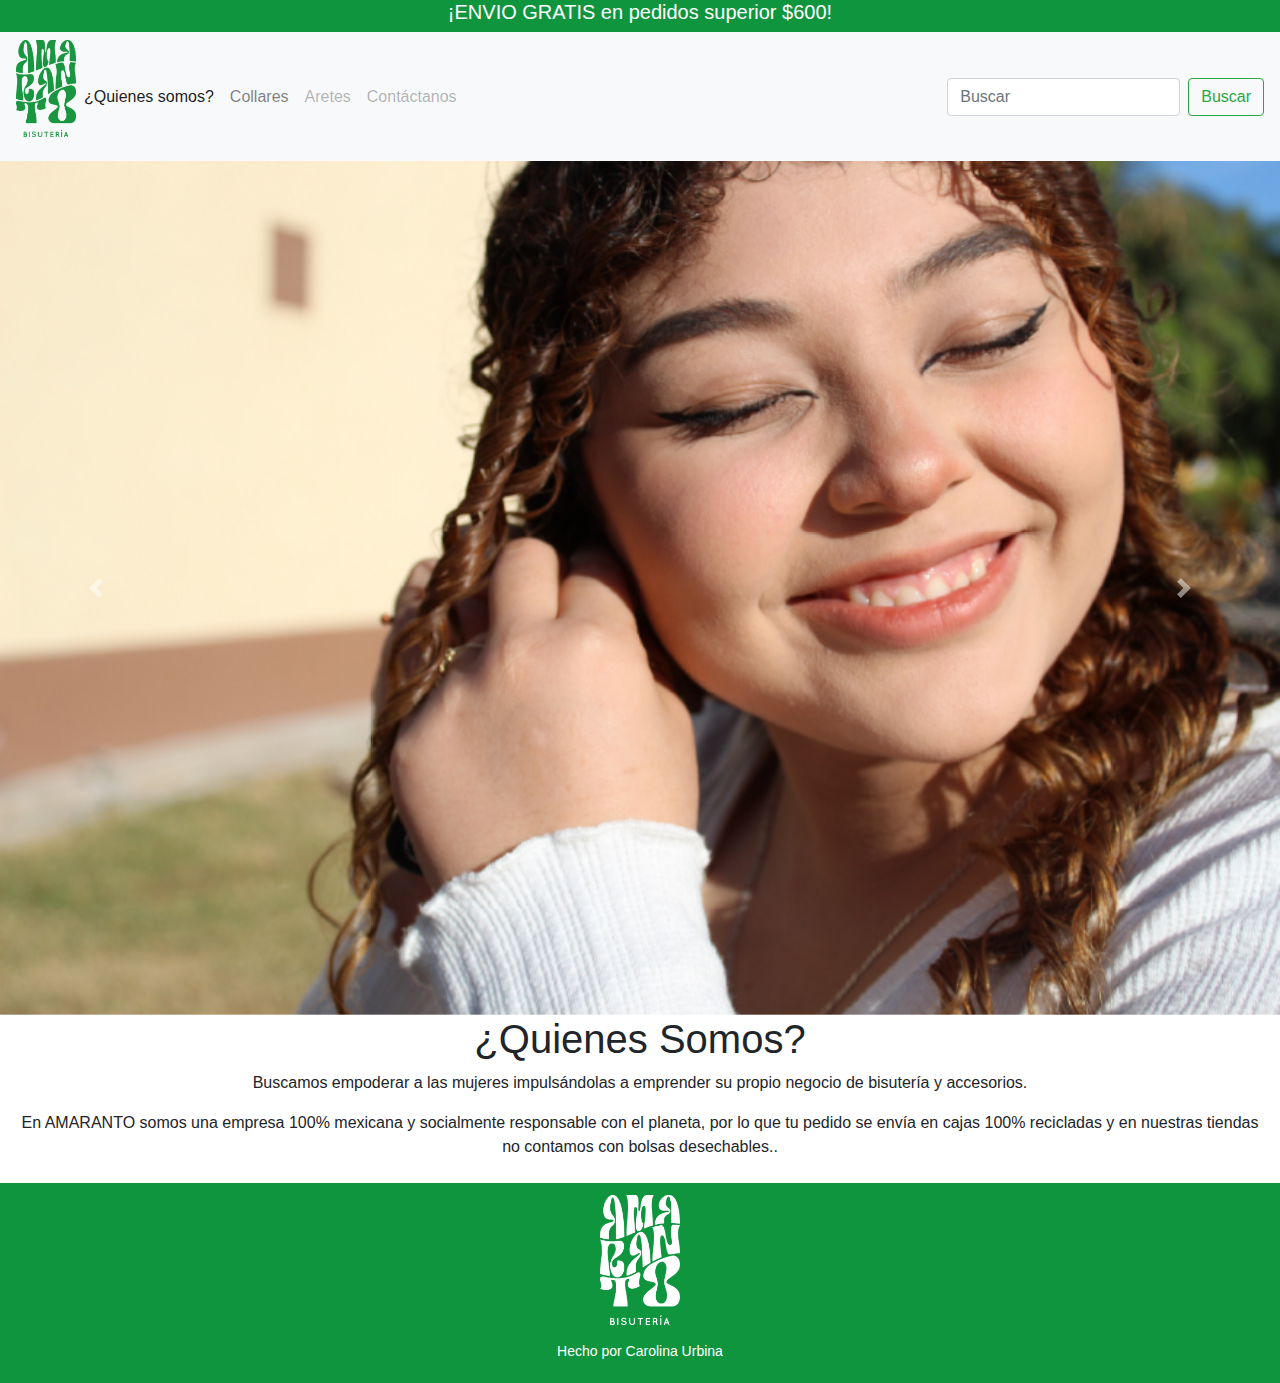
<file: index.html>
<!doctype html>
<html lang="en">
  <head>
    <!-- Required meta tags -->
    <meta charset="utf-8">
    <meta name="viewport" content="width=device-width, initial-scale=1, shrink-to-fit=no">

    <!-- Bootstrap CSS -->
    <link rel="stylesheet" href="https://cdn.jsdelivr.net/npm/bootstrap@4.0.0/dist/css/bootstrap.min.css" integrity="sha384-Gn5384xqQ1aoWXA+058RXPxPg6fy4IWvTNh0E263XmFcJlSAwiGgFAW/dAiS6JXm" crossorigin="anonymous">

    <title>Amaranto</title>
    <link rel="stylesheet" href="css/general.css">
  </head>
  <body>
   <div class="fondo">
    <h5 class="text-center">¡ENVIO GRATIS en pedidos superior $600!</h5>
    <nav class="navbar navbar-expand-lg navbar-light bg-light">
     <figure class="mx-auto">
      <img style="width: 60px;"src="img/logo.png" alt="">
       </figure>
  <button class="navbar-toggler" type="button" data-toggle="collapse" data-target="#navbarSupportedContent" aria-controls="navbarSupportedContent" aria-expanded="false" aria-label="Toggle navigation">
    <span class="navbar-toggler-icon"></span>
  </button>

  <div class="collapse navbar-collapse" id="navbarSupportedContent">
    <ul class="navbar-nav mr-auto">
      <li class="nav-item active">
        <a class="nav-link" href="#quienes">¿Quienes somos? <span class="sr-only">(current)</span></a>
      </li>
      <li class="nav-item">
        <a class="nav-link" href="collares.html">Collares</a>
      </li>
      
      <li class="nav-item">
        <a class="nav-link disabled" href="aretes.html">Aretes</a>
      </li>
      <li class="nav-item">
        <a class="nav-link disabled" href="contacatnos.html">Contáctanos</a>
      </li>
    </ul>
    <form class="form-inline my-2 my-lg-0">
      <input class="form-control mr-sm-2" type="search" placeholder="Buscar" aria-label="Search">
      <button class="btn btn-outline-success my-2 my-sm-0" type="submit">Buscar</button>
    </form>
  </div>
</nav>
</div>

  <div id="carouselExampleControls" class="carousel slide" data-ride="carousel">
  <div class="carousel-inner">
    <div class="carousel-item active">
      <img class="d-block w-100" src="img/carrusel01.jpg" alt="First slide">
    </div>
    <div class="carousel-item">
      <img class="d-block w-100" src="img/carrusel1.jpg" alt="Second slide">
    </div>
    <div class="carousel-item">
      <img class="d-block w-100" src="img/carrusel2.jpg" alt="Third slide">
    </div>
  </div>
  <a class="carousel-control-prev" href="#carouselExampleControls" role="button" data-slide="prev">
    <span class="carousel-control-prev-icon" aria-hidden="true"></span>
    <span class="sr-only">Previous</span>
  </a>
  <a class="carousel-control-next" href="#carouselExampleControls" role="button" data-slide="next">
    <span class="carousel-control-next-icon" aria-hidden="true"></span>
    <span class="sr-only">Next</span>
  </a>
</div>
   <section id="quienes" class="row mb-2 contenedor2">
    <div class="col-12">
        <article class="articulo">
            <h1 class="titulo text-center"> ¿Quienes Somos? </h1>
            <div class="col-12 text-center">
                <p>Buscamos empoderar a las mujeres impulsándolas a emprender su propio negocio de bisutería y accesorios. </p>
                <p>En AMARANTO somos una empresa 100% mexicana y socialmente responsable con el planeta, por lo que tu pedido se envía en cajas 100% recicladas y en nuestras tiendas no contamos con bolsas desechables..</p>
            </div>
        </article>
    </div>
</section>
   <footer class="footer">
        <figure>
            <img style="width: 80px;" src="img/logob.png" alt="">
        </figure>
        <p>Hecho por Carolina Urbina</p>
        </footer>
    
    
    

    
    
    
    
    
    
    
    
    
    
    
    
    
    
    
    
    
    <!-- Optional JavaScript -->
    <!-- jQuery first, then Popper.js, then Bootstrap JS -->
    <script src="https://code.jquery.com/jquery-3.2.1.slim.min.js" integrity="sha384-KJ3o2DKtIkvYIK3UENzmM7KCkRr/rE9/Qpg6aAZGJwFDMVNA/GpGFF93hXpG5KkN" crossorigin="anonymous"></script>
    <script src="https://cdn.jsdelivr.net/npm/popper.js@1.12.9/dist/umd/popper.min.js" integrity="sha384-ApNbgh9B+Y1QKtv3Rn7W3mgPxhU9K/ScQsAP7hUibX39j7fakFPskvXusvfa0b4Q" crossorigin="anonymous"></script>
    <script src="https://cdn.jsdelivr.net/npm/bootstrap@4.0.0/dist/js/bootstrap.min.js" integrity="sha384-JZR6Spejh4U02d8jOt6vLEHfe/JQGiRRSQQxSfFWpi1MquVdAyjUar5+76PVCmYl" crossorigin="anonymous"></script>
  </body>
</html>
</file>
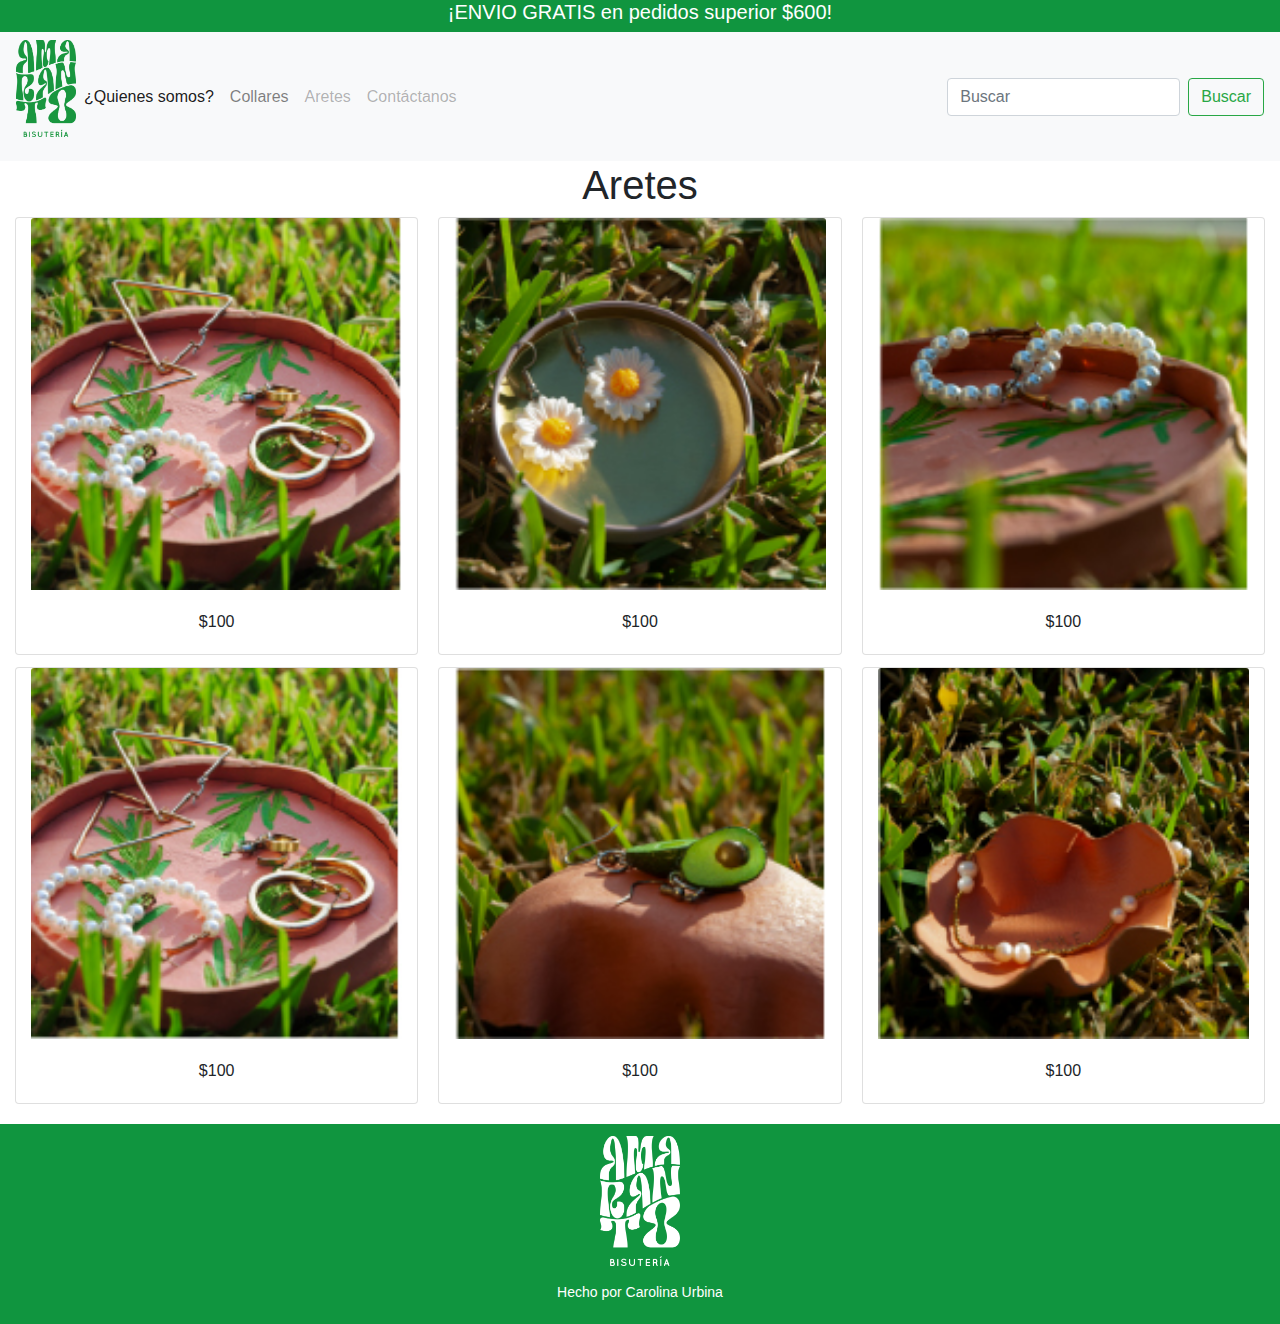
<file: aretes.html>
<!doctype html>
<html lang="en">
  <head>
    <!-- Required meta tags -->
    <meta charset="utf-8">
    <meta name="viewport" content="width=device-width, initial-scale=1, shrink-to-fit=no">

    <!-- Bootstrap CSS -->
    <link rel="stylesheet" href="https://cdn.jsdelivr.net/npm/bootstrap@4.0.0/dist/css/bootstrap.min.css" integrity="sha384-Gn5384xqQ1aoWXA+058RXPxPg6fy4IWvTNh0E263XmFcJlSAwiGgFAW/dAiS6JXm" crossorigin="anonymous">

    <title>Amaranto</title>
    <link rel="stylesheet" href="css/general.css">
  </head>
  <body>
   <div class="fondo">
    <h5 class="text-center">¡ENVIO GRATIS en pedidos superior $600!</h5>
    <nav class="navbar navbar-expand-lg navbar-light bg-light">
     <figure class="mx-auto">
      <img style="width: 60px;"src="img/logo.png" alt="">
       </figure>
  <button class="navbar-toggler" type="button" data-toggle="collapse" data-target="#navbarSupportedContent" aria-controls="navbarSupportedContent" aria-expanded="false" aria-label="Toggle navigation">
    <span class="navbar-toggler-icon"></span>
  </button>

 
  <div class="collapse navbar-collapse" id="navbarSupportedContent">
    <ul class="navbar-nav mr-auto">
      <li class="nav-item active">
        <a class="nav-link" href="index.html">¿Quienes somos? <span class="sr-only">(current)</span></a>
      </li>
      <li class="nav-item">
        <a class="nav-link" href="collares.html">Collares</a>
      </li>
      
      <li class="nav-item">
        <a class="nav-link disabled" href="aretes.html">Aretes</a>
      </li>
      <li class="nav-item">
        <a class="nav-link disabled" href="contacatnos.html">Contáctanos</a>
      </li>
    </ul>
    <form class="form-inline my-2 my-lg-0">
      <input class="form-control mr-sm-2" type="search" placeholder="Buscar" aria-label="Search">
      <button class="btn btn-outline-success my-2 my-sm-0" type="submit">Buscar</button>
    </form>
  </div>
</nav>
</div>
   <section id="nosotros" class="row mb-2 contenedor2">
    <div class="col-12">
        <article class="articulo">
            <h1 class="titulo text-center"> Aretes </h1>
            <div class="col-12 card-columns">
        <article>
            <div class="col-12 ">
          
           <section class="row">
            <div class="card col-12" style="width: 18rem;">
  <img class="card-img-top" src="img/aretes1.jpg" alt="">
  <div class="card-body">
    <p class="card-text text-center">$100</p>
  </div>
</div>
       <div class="card col-12" style="width: 18rem;">
  <img class="card-img-top" src="img/aretes2.jpg" alt="">
  <div class="card-body">
    <p class="card-text text-center">$100</p>
  </div>
  </div>
  <div class="card col-12" style="width: 18rem;">
  <img class="card-img-top" src="img/aretes3.jpg" alt="">
  <div class="card-body">
    <p class="card-text text-center">$100</p>
  </div>
  </div>
  <div class="card col-12" style="width: 18rem;">
  <img class="card-img-top" src="img/aretes4.jpg" alt="">
  <div class="card-body">
    <p class="card-text text-center">$100</p>
  </div>
</div>
       <div class="card col-12" style="width: 18rem;">
  <img class="card-img-top" src="img/aretes5.jpg" alt="">
  <div class="card-body">
    <p class="card-text text-center">$100</p>
  </div>
  </div>
  <div class="card col-12" style="width: 18rem;">
  <img class="card-img-top" src="img/aretes6.jpg" alt="">
  <div class="card-body">
    <p class="card-text text-center">$100</p>
  </div>
  </div>
  </section>
</div>
</article>
</div>
</article>
</div>
</section>    
      <footer class="footer">
        <figure>
            <img style="width: 80px;" src="img/logob.png" alt="">
        </figure>
        <p>Hecho por Carolina Urbina</p>
        </footer>   
        
    
    
    

    
    
    
    
    
    
    
    
    
    
    
    
    
    
    
    
    
    <!-- Optional JavaScript -->
    <!-- jQuery first, then Popper.js, then Bootstrap JS -->
    <script src="https://code.jquery.com/jquery-3.2.1.slim.min.js" integrity="sha384-KJ3o2DKtIkvYIK3UENzmM7KCkRr/rE9/Qpg6aAZGJwFDMVNA/GpGFF93hXpG5KkN" crossorigin="anonymous"></script>
    <script src="https://cdn.jsdelivr.net/npm/popper.js@1.12.9/dist/umd/popper.min.js" integrity="sha384-ApNbgh9B+Y1QKtv3Rn7W3mgPxhU9K/ScQsAP7hUibX39j7fakFPskvXusvfa0b4Q" crossorigin="anonymous"></script>
    <script src="https://cdn.jsdelivr.net/npm/bootstrap@4.0.0/dist/js/bootstrap.min.js" integrity="sha384-JZR6Spejh4U02d8jOt6vLEHfe/JQGiRRSQQxSfFWpi1MquVdAyjUar5+76PVCmYl" crossorigin="anonymous"></script>
  </body>
</html>
</file>
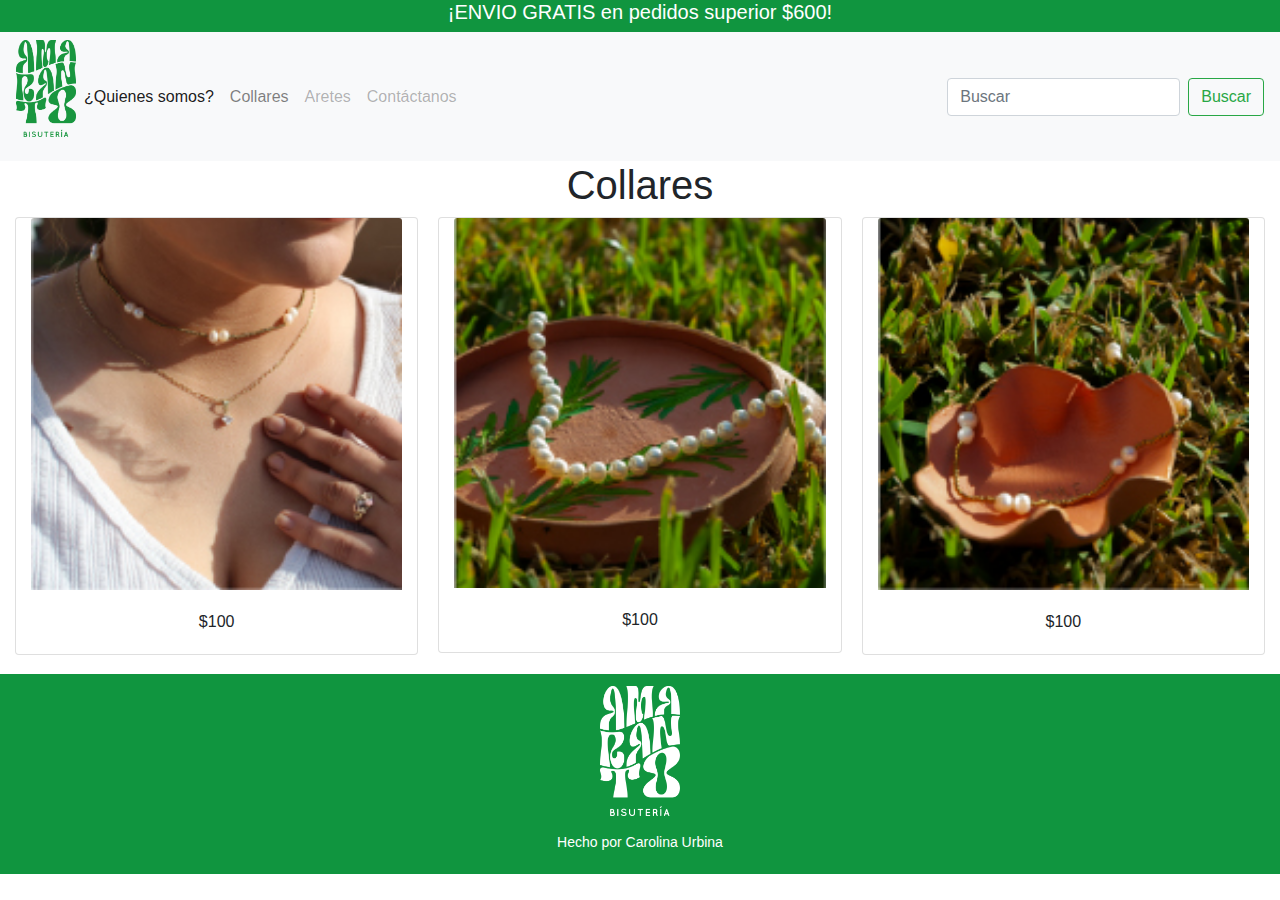
<file: collares.html>
<!doctype html>
<html lang="en">
  <head>
    <!-- Required meta tags -->
    <meta charset="utf-8">
    <meta name="viewport" content="width=device-width, initial-scale=1, shrink-to-fit=no">

    <!-- Bootstrap CSS -->
    <link rel="stylesheet" href="https://cdn.jsdelivr.net/npm/bootstrap@4.0.0/dist/css/bootstrap.min.css" integrity="sha384-Gn5384xqQ1aoWXA+058RXPxPg6fy4IWvTNh0E263XmFcJlSAwiGgFAW/dAiS6JXm" crossorigin="anonymous">

    <title>Amaranto</title>
    <link rel="stylesheet" href="css/general.css">
  </head>
  <body>
   <div class="fondo">
    <h5 class="text-center">¡ENVIO GRATIS en pedidos superior $600!</h5>
    <nav class="navbar navbar-expand-lg navbar-light bg-light">
     <figure class="mx-auto">
      <img style="width: 60px;"src="img/logo.png" alt="">
       </figure>
  <button class="navbar-toggler" type="button" data-toggle="collapse" data-target="#navbarSupportedContent" aria-controls="navbarSupportedContent" aria-expanded="false" aria-label="Toggle navigation">
    <span class="navbar-toggler-icon"></span>
  </button>

  <div class="collapse navbar-collapse" id="navbarSupportedContent">
    <ul class="navbar-nav mr-auto">
      <li class="nav-item active">
        <a class="nav-link" href="index.html">¿Quienes somos? <span class="sr-only">(current)</span></a>
      </li>
      <li class="nav-item">
        <a class="nav-link" href="collares.html">Collares</a>
      </li>
      
      <li class="nav-item">
        <a class="nav-link disabled" href="aretes.html">Aretes</a>
      </li>
      <li class="nav-item">
        <a class="nav-link disabled" href="contacatnos.html">Contáctanos</a>
      </li>
    </ul>
    <form class="form-inline my-2 my-lg-0">
      <input class="form-control mr-sm-2" type="search" placeholder="Buscar" aria-label="Search">
      <button class="btn btn-outline-success my-2 my-sm-0" type="submit">Buscar</button>
    </form>
  </div>
</nav>
</div>
   <section id="nosotros" class="row mb-2 contenedor2">
    <div class="col-12">
        <article class="articulo">
            <h1 class="titulo text-center"> Collares </h1>
            <div class="col-12 card-columns">
        <article>
            <div class="col-12 ">
          
           <section class="row">
            <div class="card col-12" style="width: 18rem;">
  <img class="card-img-top" src="img/collar1.jpg" alt="">
  <div class="card-body">
    <p class="card-text text-center">$100</p>
  </div>
</div>
       <div class="card col-12" style="width: 18rem;">
  <img class="card-img-top" src="img/collar2.jpg" alt="">
  <div class="card-body">
    <p class="card-text text-center">$100</p>
  </div>
  </div>
  <div class="card col-12" style="width: 18rem;">
  <img class="card-img-top" src="img/collar3.jpg" alt="">
  <div class="card-body">
    <p class="card-text text-center">$100</p>
  </div>
  </div>
  </section>
</div>
</article>
</div>
</article>
</div>
</section>    
         <footer class="footer">
        <figure>
            <img style="width: 80px;" src="img/logob.png" alt="">
        </figure>
        <p>Hecho por Carolina Urbina</p>
        </footer>
        
    
    
    

    
    
    
    
    
    
    
    
    
    
    
    
    
    
    
    
    
    <!-- Optional JavaScript -->
    <!-- jQuery first, then Popper.js, then Bootstrap JS -->
    <script src="https://code.jquery.com/jquery-3.2.1.slim.min.js" integrity="sha384-KJ3o2DKtIkvYIK3UENzmM7KCkRr/rE9/Qpg6aAZGJwFDMVNA/GpGFF93hXpG5KkN" crossorigin="anonymous"></script>
    <script src="https://cdn.jsdelivr.net/npm/popper.js@1.12.9/dist/umd/popper.min.js" integrity="sha384-ApNbgh9B+Y1QKtv3Rn7W3mgPxhU9K/ScQsAP7hUibX39j7fakFPskvXusvfa0b4Q" crossorigin="anonymous"></script>
    <script src="https://cdn.jsdelivr.net/npm/bootstrap@4.0.0/dist/js/bootstrap.min.js" integrity="sha384-JZR6Spejh4U02d8jOt6vLEHfe/JQGiRRSQQxSfFWpi1MquVdAyjUar5+76PVCmYl" crossorigin="anonymous"></script>
  </body>
</html>
</file>
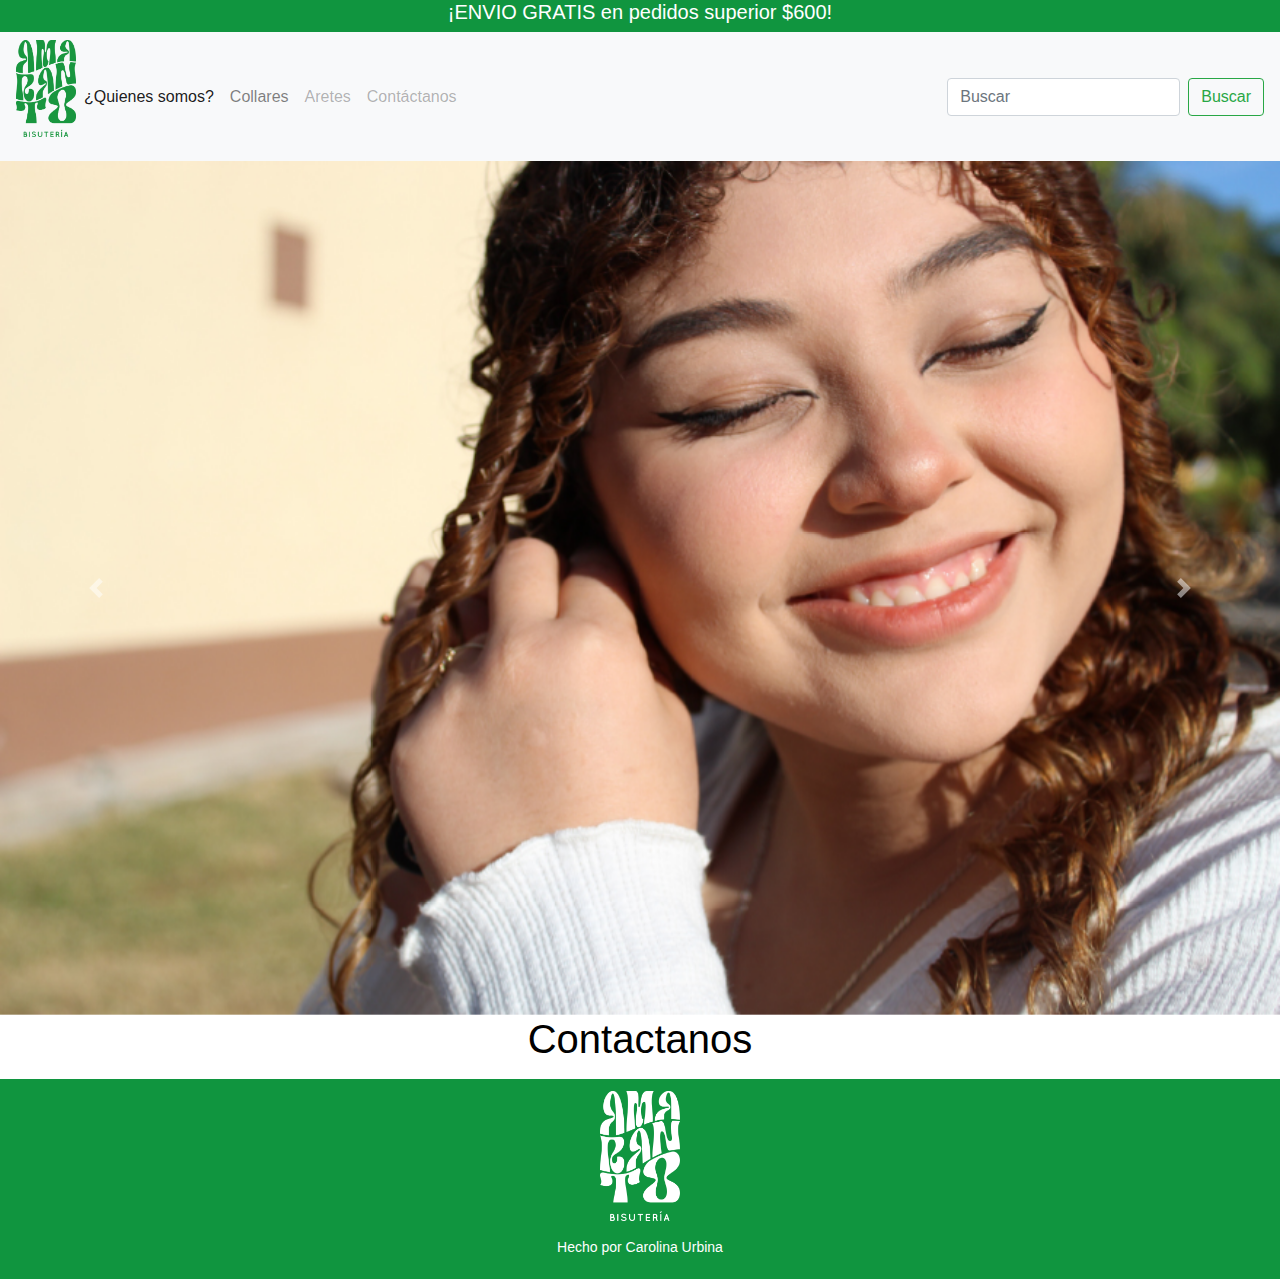
<file: contacatnos.html>
<!doctype html>
<html lang="en">
  <head>
    <!-- Required meta tags -->
    <meta charset="utf-8">
    <meta name="viewport" content="width=device-width, initial-scale=1, shrink-to-fit=no">

    <!-- Bootstrap CSS -->
    <link rel="stylesheet" href="https://cdn.jsdelivr.net/npm/bootstrap@4.0.0/dist/css/bootstrap.min.css" integrity="sha384-Gn5384xqQ1aoWXA+058RXPxPg6fy4IWvTNh0E263XmFcJlSAwiGgFAW/dAiS6JXm" crossorigin="anonymous">

    <title>Amaranto</title>
    <link rel="stylesheet" href="css/general.css">
  </head>
  <body>
   <div class="fondo">
    <h5 class="text-center">¡ENVIO GRATIS en pedidos superior $600!</h5>
    <nav class="navbar navbar-expand-lg navbar-light bg-light">
     <figure class="mx-auto">
      <img style="width: 60px;"src="img/logo.png" alt="">
       </figure>
  <button class="navbar-toggler" type="button" data-toggle="collapse" data-target="#navbarSupportedContent" aria-controls="navbarSupportedContent" aria-expanded="false" aria-label="Toggle navigation">
    <span class="navbar-toggler-icon"></span>
  </button>

  <div class="collapse navbar-collapse" id="navbarSupportedContent">
    <ul class="navbar-nav mr-auto">
      <li class="nav-item active">
        <a class="nav-link" href="index.html">¿Quienes somos? <span class="sr-only">(current)</span></a>
      </li>
      <li class="nav-item">
        <a class="nav-link" href="collares.html">Collares</a>
      </li>
      
      <li class="nav-item">
        <a class="nav-link disabled" href="aretes.html">Aretes</a>
      </li>
      <li class="nav-item">
        <a class="nav-link disabled" href="contacatnos.html">Contáctanos</a>
      </li>
    </ul>
    <form class="form-inline my-2 my-lg-0">
      <input class="form-control mr-sm-2" type="search" placeholder="Buscar" aria-label="Search">
      <button class="btn btn-outline-success my-2 my-sm-0" type="submit">Buscar</button>
    </form>
  </div>
</nav>
</div>

  <div id="carouselExampleControls" class="carousel slide" data-ride="carousel">
  <div class="carousel-inner">
    <div class="carousel-item active">
      <img class="d-block w-100" src="img/carrusel01.jpg" alt="First slide">
    </div>
    <div class="carousel-item">
      <img class="d-block w-100" src="img/carrusel1.jpg" alt="Second slide">
    </div>
    <div class="carousel-item">
      <img class="d-block w-100" src="img/carrusel2.jpg" alt="Third slide">
    </div>
  </div>
  <a class="carousel-control-prev" href="#carouselExampleControls" role="button" data-slide="prev">
    <span class="carousel-control-prev-icon" aria-hidden="true"></span>
    <span class="sr-only">Previous</span>
  </a>
  <a class="carousel-control-next" href="#carouselExampleControls" role="button" data-slide="next">
    <span class="carousel-control-next-icon" aria-hidden="true"></span>
    <span class="sr-only">Next</span>
  </a>
</div>
   <section id="nosotros" class="row mb-2 contenedor2">
    <div class="col-12">
        <article class="articulo">
            <h1 class="titulo text-center"> <a href="https://www.instagram.com/carolina_.urbina/?hl=es">Contactanos</a> </h1>
          
        </article>
    </div>
</section>
     <footer class="footer">
        <figure>
            <img style="width: 80px;" src="img/logob.png" alt="">
        </figure>
        <p>Hecho por Carolina Urbina</p>
        </footer>
    
    

    
    
    
    
    
    
    
    
    
    
    
    
    
    
    
    
    
    <!-- Optional JavaScript -->
    <!-- jQuery first, then Popper.js, then Bootstrap JS -->
    <script src="https://code.jquery.com/jquery-3.2.1.slim.min.js" integrity="sha384-KJ3o2DKtIkvYIK3UENzmM7KCkRr/rE9/Qpg6aAZGJwFDMVNA/GpGFF93hXpG5KkN" crossorigin="anonymous"></script>
    <script src="https://cdn.jsdelivr.net/npm/popper.js@1.12.9/dist/umd/popper.min.js" integrity="sha384-ApNbgh9B+Y1QKtv3Rn7W3mgPxhU9K/ScQsAP7hUibX39j7fakFPskvXusvfa0b4Q" crossorigin="anonymous"></script>
    <script src="https://cdn.jsdelivr.net/npm/bootstrap@4.0.0/dist/js/bootstrap.min.js" integrity="sha384-JZR6Spejh4U02d8jOt6vLEHfe/JQGiRRSQQxSfFWpi1MquVdAyjUar5+76PVCmYl" crossorigin="anonymous"></script>
  </body>
</html>
</file>
<file: css/general.css>
body{
    background-color: white;
}
.fondo{
    background-color: #10953F;
    color: white;
}
.footer{
    text-align: center;
    height: 200px;
    background-color: #10953F;
    color: white;
    font-size: 14px;
    padding-top: 12px;
        }
    a{
        text-decoration: none;
        color: black;;
    }
    a:hover{
        color: #10953F ;    
    }
</file>
